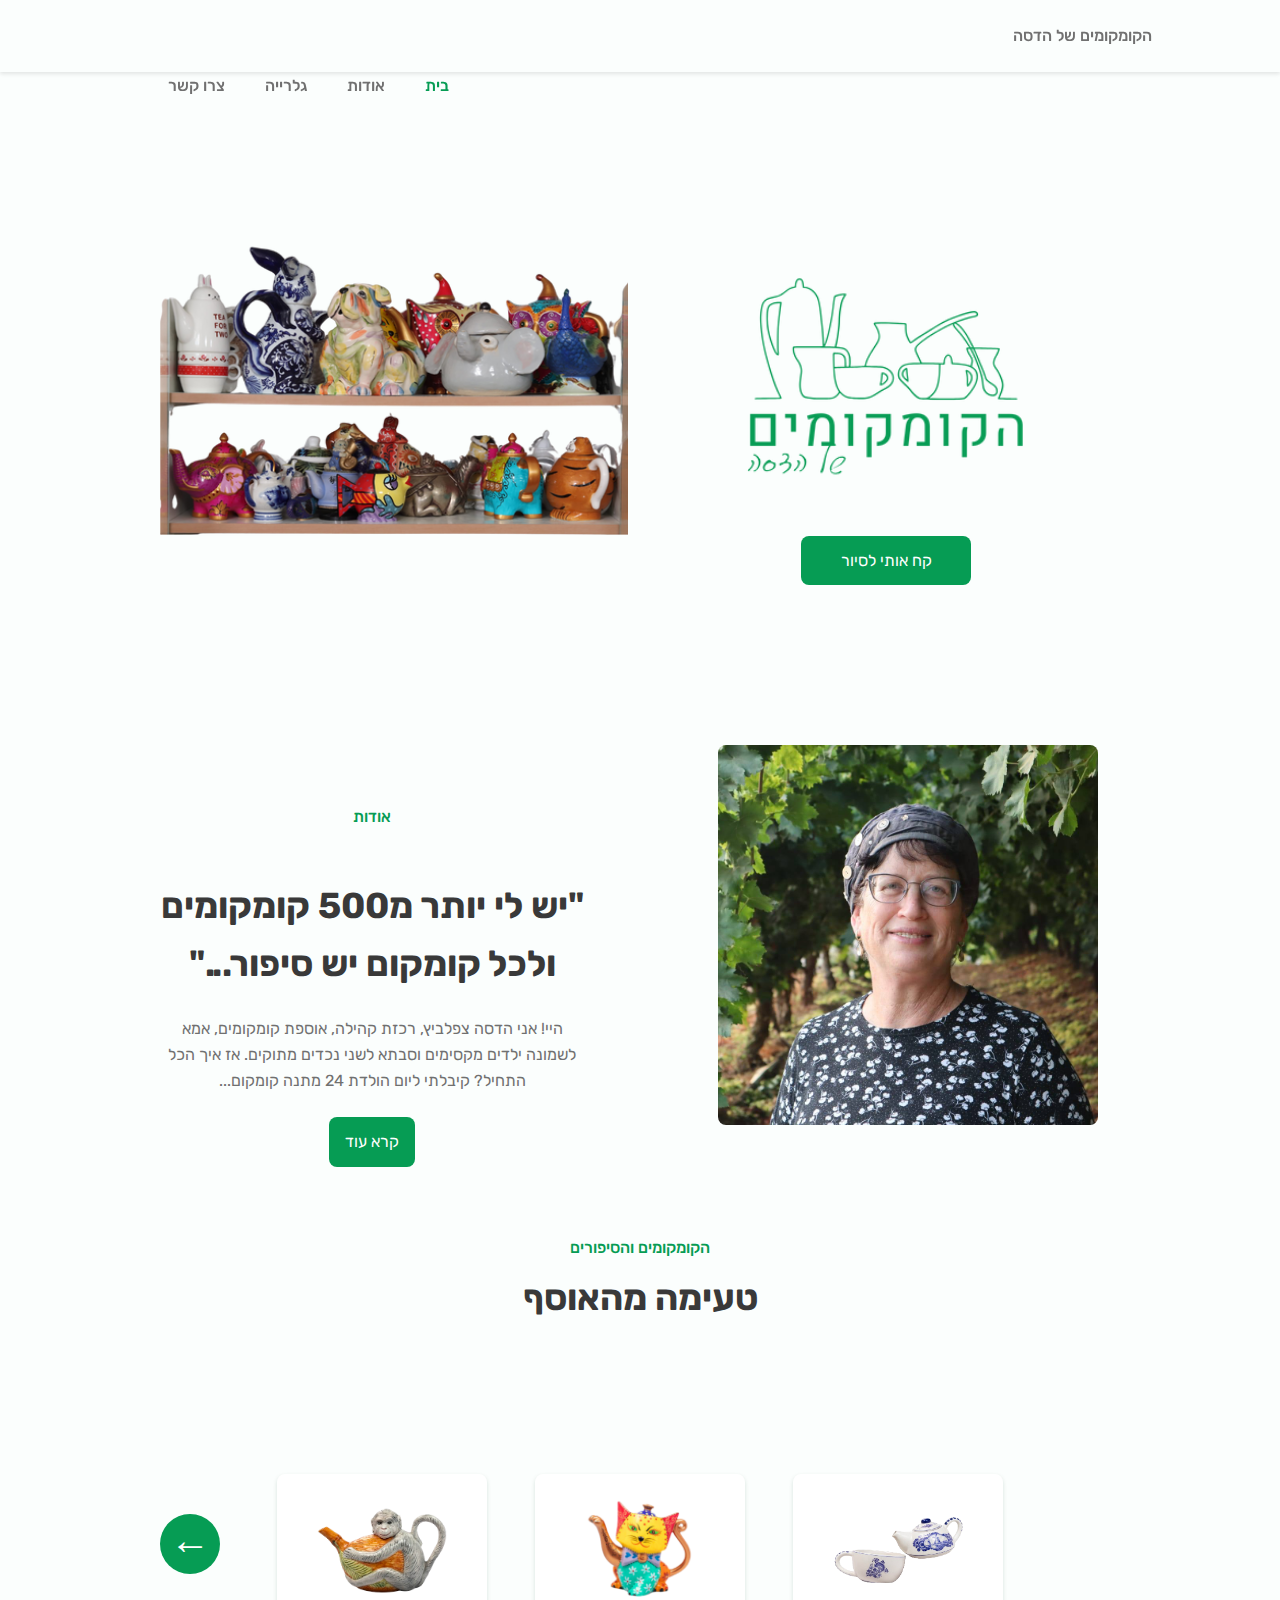
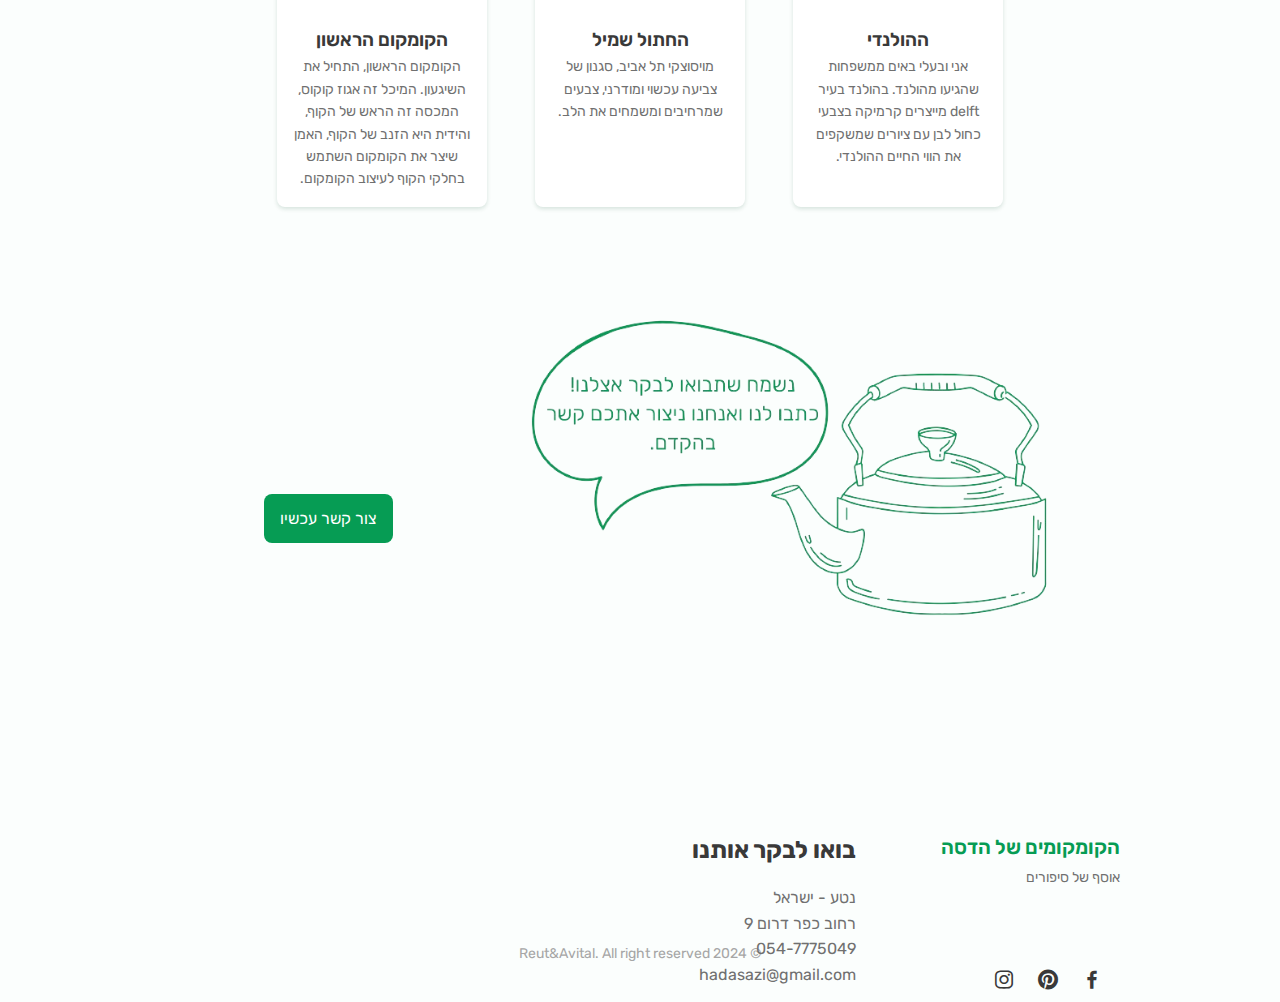
<file: html/index.html>
<!DOCTYPE html>
<html lang="en" dir="rtl">
    <head>
        <meta charset="UTF-8">
        <meta name="viewport" content="width=device-width, initial-scale=1.0">

        <!--========== BOX ICONS ==========-->
        <link href='https://cdn.jsdelivr.net/npm/boxicons@2.0.5/css/boxicons.min.css' rel='stylesheet'>

        <!--========== CSS ==========-->
        <link rel="stylesheet" href="../css/styles.css">

  
        <link rel="icon" href="..\img\kettleFavicon.png" type="image/x-icon">
        <title>הקומקומים של הדסה</title>
    </head>
    <body>

        <!--========== HEADER ==========-->
        <header class="l-header scroll-header" id="header">
            <nav class="nav bd-container">
                <a href="#" class="nav__logo">הקומקומים של הדסה</a>

                <div class="nav__gallery" id="nav-gallery">
                    <ul class="nav__list">
                        <li class="nav__item"><a href="#home" class="nav__link active-link">בית</a></li>
                        <li class="nav__item"><a href="about.html" class="nav__link">אודות</a></li>
                        <li class="nav__item"><a href="gallery.html" class="nav__link">גלרייה</a></li>
                        <li class="nav__item"><a href="contact.html" class="nav__link">צרו קשר</a></li>
                    </ul>
                </div>
            </nav>
        </header>

        <main class="l-main">
            <!--========== HOME ==========-->
            <section class="home section bd-container" id="home">
                <div class="home__container bd-grid">
                    <div class="home__data grow-on-hover">
                        <img src="../img/logo12.png" alt="לוגו קומקום" class="home__logo">
                        <a href="gallery.html" class="button"  id="home__button">קח אותי לסיור</a>
                    </div>
                    <img src="../img/osef.png" alt="אוסף קומקומים" class="home__img grow-on-hover">
                </div>
            </section>
            
            <!--========== ABOUT ==========-->
            <section class="about section bd-container" id="about">
                <div class="about__container  bd-grid">
                    <div class="about__data">
                        <span class="section-subtitle about__initial">אודות</span>
                        <h4 class="section-title about__initial">"יש לי יותר מ500 קומקומים<br>ולכל קומקום יש סיפור..."</h4>
                        <p class="about__description">היי! אני הדסה צפלביץ, רכזת קהילה, אוספת קומקומים, אמא לשמונה ילדים מקסימים וסבתא לשני נכדים מתוקים. אז איך הכל התחיל? קיבלתי ליום הולדת 24 מתנה קומקום...</p>
                        <a href="about.html" class="button">קרא עוד</a>
                    </div>

                    <img src="../img/profile.jpg" alt="תמונה של הדסה" class="about__img grow-on-hover">
                </div>
            </section>

            <!--========== GALLERY ==========-->
            <section class="gallery section bd-container" id="gallery">
                <span class="section-subtitle">הקומקומים והסיפורים</span>
                <h2 class="section-title">טעימה מהאוסף</h2>

                <div class="gallery__container bd-grid" dir="ltr">
                    <div class="gallery__content" dir="rtl">
                        <img src="..\img\gallery9.png" alt="קומקום גורילה" class="gallery__img grow-on-hover">
                        <h3 class="gallery__name">הקומקום הראשון</h3>
                        <span class="gallery__detail">הקומקום הראשון, התחיל את השיגעון. המיכל זה אגוז קוקוס, המכסה זה הראש של הקוף, והידית היא הזנב של הקוף,
                            האמן שיצר את הקומקום השתמש בחלקי הקוף לעיצוב הקומקום.
                            </span>
                    </div>

                    <div class="gallery__content" dir="rtl">

                        <img src="..\img\gallery11.png" alt="קומקום בצורת חתול" class="gallery__img grow-on-hover">

                        <h3 class="gallery__name">החתול שמיל</h3>
                        <span class="gallery__detail">מויסוצקי תל אביב, סגנון של צביעה עכשוי ומודרני, צבעים שמרחיבים ומשמחים את הלב.
                        </span>
                    </div>
                    
                    <div class="gallery__content" dir="rtl" id="gallery__hidden">

                        <img src="..\img\gallery3.png" alt=" הולנדי קומקום" class="gallery__img grow-on-hover">
                        <h3 class="gallery__name">ההולנדי</h3>
                        <span class="gallery__detail">אני ובעלי באים ממשפחות שהגיעו מהולנד.
                            בהולנד בעיר delft מייצרים קרמיקה בצבעי כחול לבן עם ציורים שמשקפים את הווי החיים ההולנדי.
                            </span>
                    </div>
                        <a href="gallery.html" class="gallery-button">
                            <span class="grow-on-hover">&larr;</span></a>
                </div>
            </section>


            <!--========== CONTACT US ==========-->
            <section class="contact section bd-container" id="about">
                <div class="my_contact__container  bd-grid">
                    <img src="..\img\greenKettle2.png" alt="קומקום ירוק ישמח לארח" class="contact__img grow-on-hover">

                    <div class="about__data">
                        <a href="contact.html" class="button">צור קשר עכשיו</a>
                    </div>

                </div>
            </section>


        <!--========== FOOTER ==========-->
        <footer class="footer section bd-container">
            <div class="footer__container bd-grid">
                <div class="footer__content">
                    <a href="#" class="footer__logo">הקומקומים של הדסה</a>
                    <span class="footer__description">אוסף של סיפורים</span>
                    <div>
                        <a href="https://www.facebook.com/profile.php?id=100010673148681&locale=he_IL" class="footer__social" target="_blank"><i class='bx bxl-facebook'></i></a>
                        <a href="https://www.pinterest.com/zipilehada/_created/" class="footer__social"  target="_blank"><i class='bx bxl-pinterest'></i></a>
                        <a href="https://www.instagram.com/" class="footer__social"  target="_blank"><i class='bx bxl-instagram'></i></a>
                    </div>
                </div>


                <div class="footer__content">
                    <h3 class="footer__title">בואו לבקר אותנו</h3>
                    <ul>
                        <li>נטע - ישראל</li>
                        <li>רחוב כפר דרום 9</li>
                        <li>054-7775049</li>
                        <li>hadasazi@gmail.com</li>
                    </ul>
                </div>
            </div>

            <p class="footer__copy">&#169; 2024 Reut&Avital. All right reserved</p>
        </footer>
    </body>
</html>
</file>
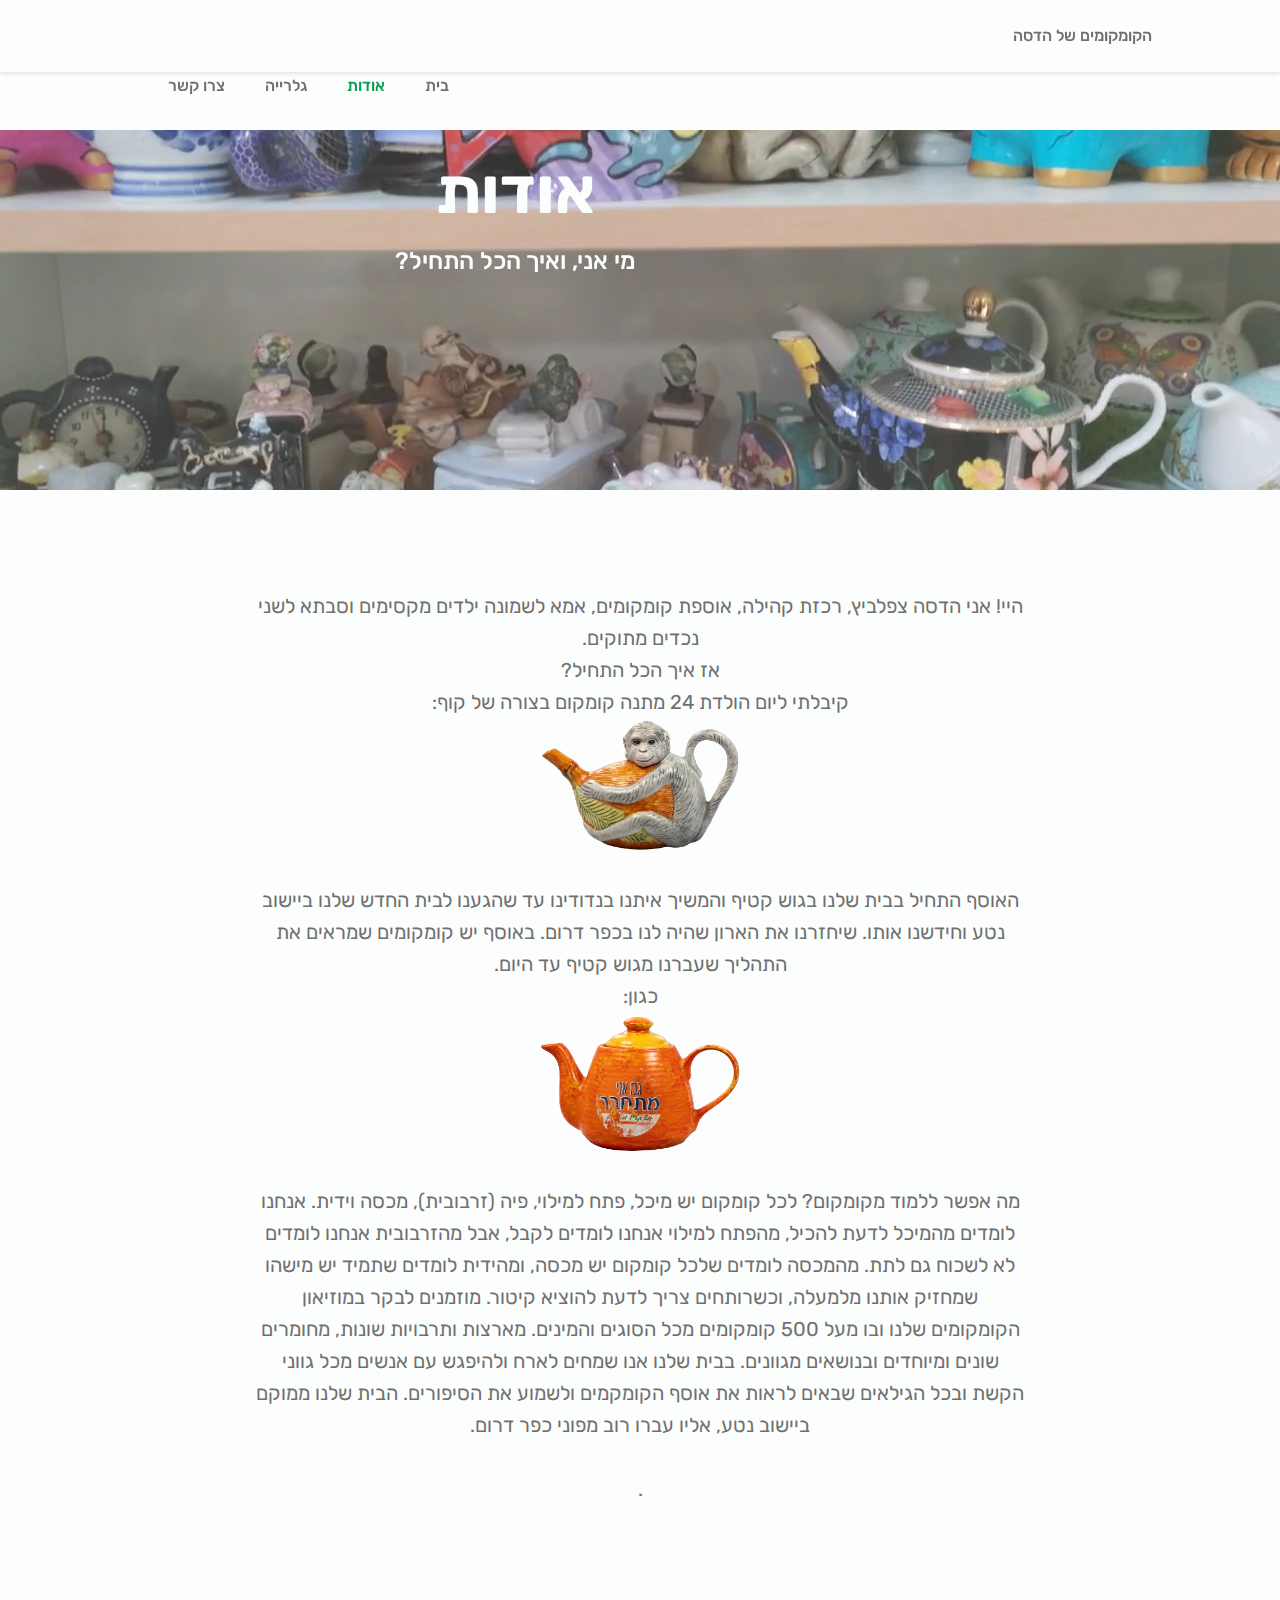
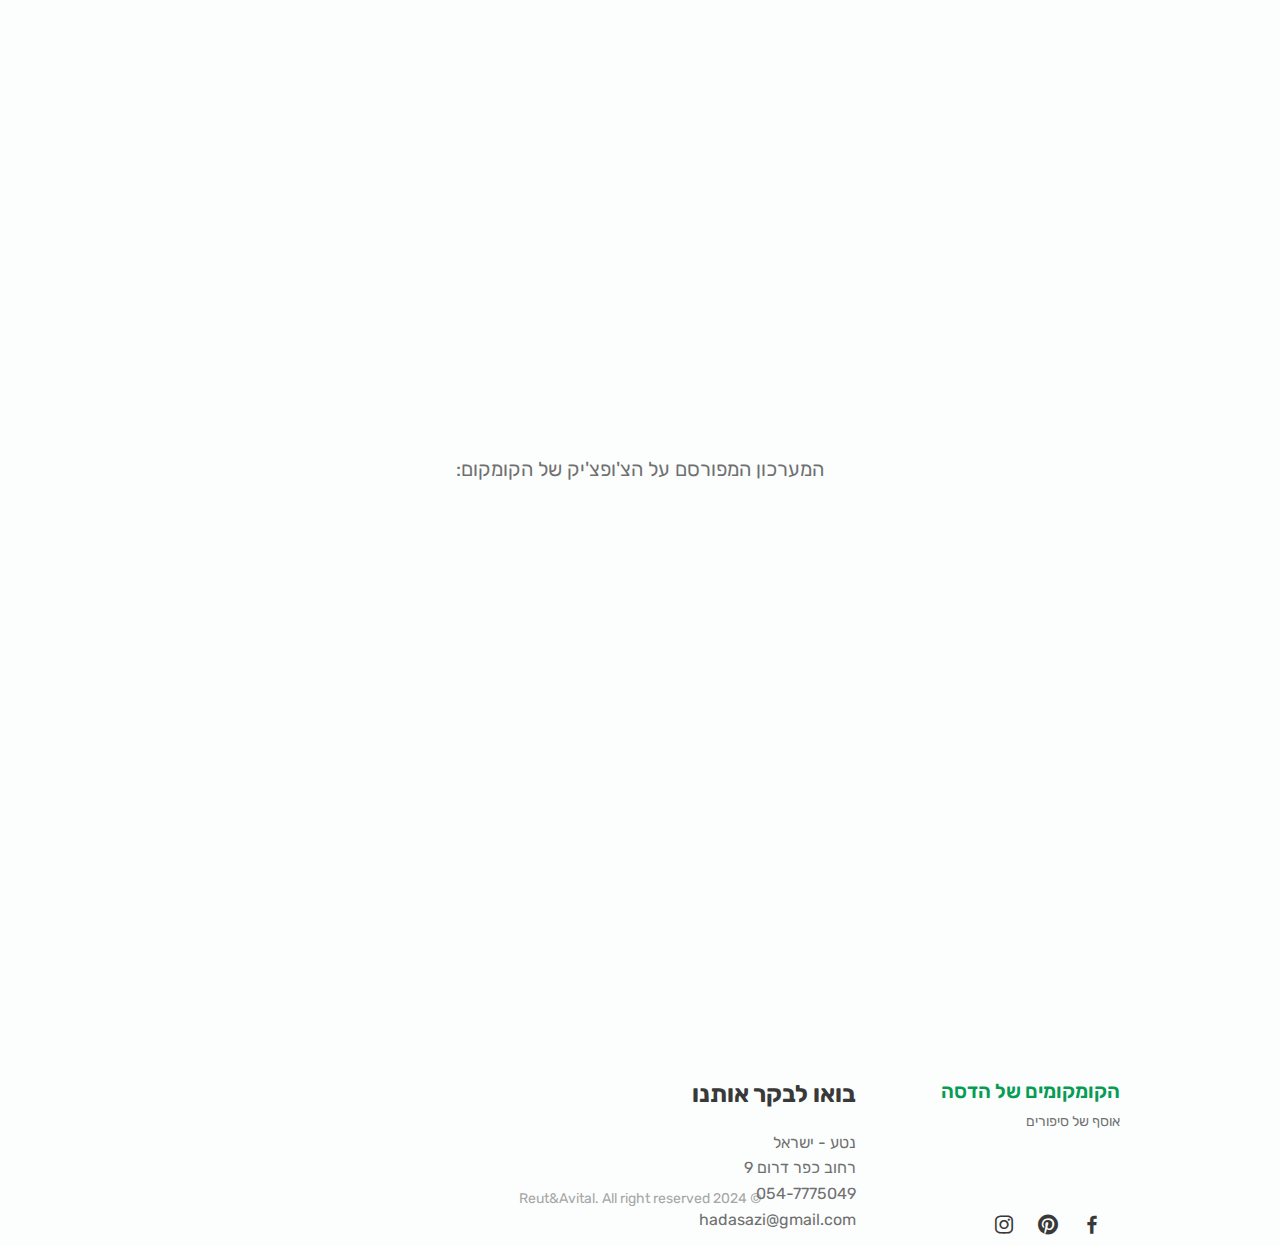
<file: html/about.html>
<!DOCTYPE html>
<html lang="heb" dir="rtl">

<head>
    <meta charset="UTF-8">
    <meta name="viewport" content="width=device-width, initial-scale=1.0">

    <!--========== BOX ICONS ==========-->
    <link href='https://cdn.jsdelivr.net/npm/boxicons@2.0.5/css/boxicons.min.css' rel='stylesheet'>

    <!--========== CSS ==========-->
    <link rel="stylesheet" href="../css/styles.css">


    <link rel="icon" href="..\img\kettleFavicon.png" type="image/x-icon">
    <title>הקומקומים של הדסה</title>
</head>

<body>
   
    <!--========== HEADER ==========-->
    <header class="l-header scroll-header" id="header">
        <nav class="nav bd-container">
            <a href="index.html" class="nav__logo">הקומקומים של הדסה</a>

            <div class="nav__gallery" id="nav-gallery">
                <ul class="nav__list">
                    <li class="nav__item"><a href="index.html" class="nav__link">בית</a></li>
                    <li class="nav__item"><a href="#" class="nav__link  active-link">אודות</a></li>
                    <li class="nav__item"><a href="gallery.html" class="nav__link">גלרייה</a></li>
                    <li class="nav__item"><a href="contact.html" class="nav__link">צרו קשר</a></li>
                </ul>
            </div>
        </nav>
    </header>

    <main class="l-main">
        <div class="about__container2">
            <video class="about__video" muted loop autoplay width="640" height="360">
                <source src="../img/cuppboardVideo2.mp4" type="video/mp4" />
                הדפדפן שלך לא תומך ב-HTML 5. אנו מצטערים.
            </video>
            <div class="about__content">
                <h1 class="about__title">אודות</h1>
                <h2 class="about__subtitle">מי אני, ואיך הכל התחיל?</h2>
            </div>

            <div class="about__text">
                <p>היי!
                    אני הדסה צפלביץ, רכזת קהילה, אוספת קומקומים, אמא לשמונה ילדים מקסימים וסבתא לשני נכדים מתוקים.<br>

                    אז איך הכל התחיל?<br>
                    קיבלתי ליום הולדת 24 מתנה קומקום בצורה של קוף:<br> <img class="about__img2"
                        src="../img/gallery9.png" alt="קומקום קוף">
                    <br>
                    האוסף התחיל בבית שלנו בגוש קטיף והמשיך איתנו בנדודינו עד שהגענו לבית החדש שלנו ביישוב נטע וחידשנו
                    אותו. שיחזרנו את הארון שהיה לנו בכפר דרום.
                    באוסף יש קומקומים שמראים את התהליך שעברנו מגוש קטיף עד היום.<br>
                    כגון:
                    <img class="about__img2" src="../img/gallery6.png" alt="קומקום כתום"><br>
                    מה אפשר ללמוד מקומקום?
                    לכל קומקום יש מיכל, פתח למילוי, פיה (זרבובית), מכסה וידית.

                    אנחנו לומדים מהמיכל לדעת להכיל, מהפתח למילוי אנחנו לומדים לקבל, אבל מהזרבובית אנחנו לומדים לא לשכוח
                    גם לתת.

                    מהמכסה לומדים שלכל קומקום יש מכסה, ומהידית לומדים שתמיד יש מישהו שמחזיק אותנו מלמעלה,

                    וכשרותחים צריך לדעת להוציא קיטור.

                    מוזמנים לבקר במוזיאון הקומקומים שלנו ובו מעל 500 קומקומים מכל הסוגים והמינים.
                    מארצות ותרבויות שונות, מחומרים שונים ומיוחדים ובנושאים מגוונים.

                    בבית שלנו אנו שמחים לארח ולהיפגש עם אנשים מכל גווני הקשת ובכל הגילאים שבאים לראות את אוסף הקומקמים
                    ולשמוע את הסיפורים. הבית שלנו ממוקם ביישוב נטע, אליו עברו רוב מפוני כפר דרום.<br></Br>.
                </p>
            </div>

            <embed class="about_map"
                src="https://www.google.com/maps/embed?pb=!1m18!1m12!1m3!1d3402.686080193936!2d34.92896602592139!3d31.477820549245784!2m3!1f0!2f0!3f0!3m2!1i1024!2i768!4f13.1!3m3!1m2!1s0x1502f247b72fbb6d%3A0x7aadac0e01e8aeb0!2z15vXpNeoINeT16jXldedIDksINeg15jXoiDXnteo16nXnQ!5e0!3m2!1siw!2sil!4v1704986610027!5m2!1siw!2sil"
                allowfullscreen="" loading="lazy"
                referrerpolicy="no-referrer-when-downgrade"></embed>
            <div class="about_container3">
            <label class="about__text " dir="rtl">המערכון המפורסם על הצ'ופצ'יק של הקומקום:</label>
            <iframe id="about_iframe"
                src="https://www.youtube.com/embed/2KtScoQRSsc?si=g7wuxzwUZ3zYG-jo" title="YouTube video player"
                frameborder="0"
                allow="accelerometer; autoplay; clipboard-write; encrypted-media; gyroscope; picture-in-picture; web-share"
                allowfullscreen></iframe>
            </div>
        </div>
    </main>

    <!--========== FOOTER ==========-->
    <footer class="footer section bd-container">
        <div class="footer__container bd-grid">
            <div class="footer__content">
                <a href="#" class="footer__logo">הקומקומים של הדסה</a>
                <span class="footer__description">אוסף של סיפורים</span>
                <div>
                    <a href="https://www.facebook.com/profile.php?id=100010673148681&locale=he_IL" class="footer__social" target="_blank"><i class='bx bxl-facebook'></i></a>
                    <a href="https://www.pinterest.com/zipilehada/_created/" class="footer__social"  target="_blank"><i class='bx bxl-pinterest'></i></a>
                    <a href="https://www.instagram.com/" class="footer__social"  target="_blank"><i class='bx bxl-instagram'></i></a>
                </div>
            </div>


            <div class="footer__content">
                <h3 class="footer__title">בואו לבקר אותנו</h3>
                <ul>
                    <li>נטע - ישראל</li>
                    <li>רחוב כפר דרום 9</li>
                    <li>054-7775049</li>
                    <li>hadasazi@gmail.com</li>
                </ul>
            </div>
        </div>

        <p class="footer__copy">&#169; 2024 Reut&Avital. All right reserved</p>
    </footer>
</body>
</html>
</file>
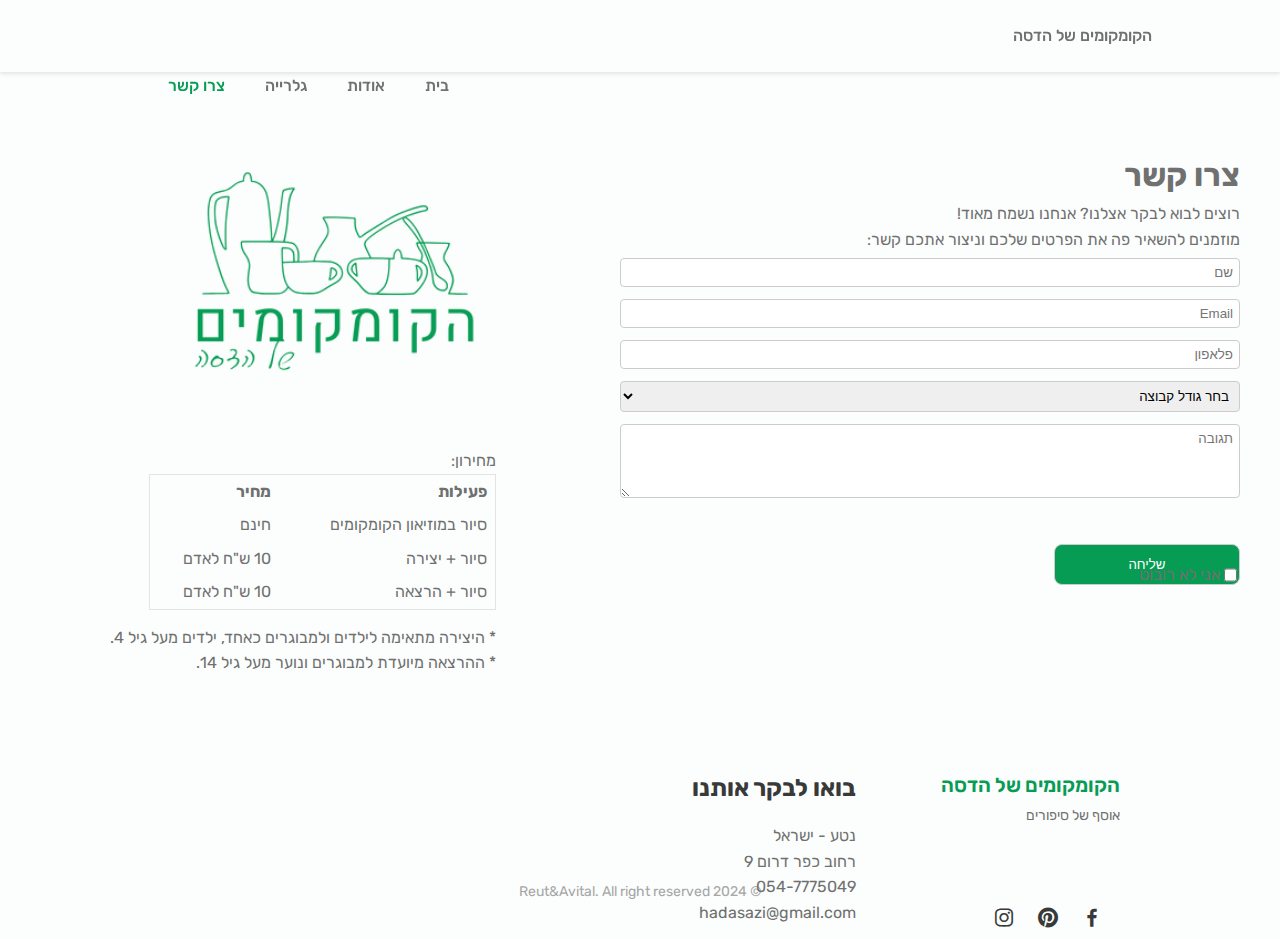
<file: html/contact.html>
<!DOCTYPE html>
<html lang="en" dir="rtl">

<head>
    <meta charset="UTF-8">
    <meta name="viewport" content="width=device-width, initial-scale=1.0">

    <!--========== BOX ICONS ==========-->
    <link href='https://cdn.jsdelivr.net/npm/boxicons@2.0.5/css/boxicons.min.css' rel='stylesheet'>

    <!--========== CSS ==========-->
    <link rel="stylesheet" href="../css/styles.css">


    <link rel="icon" href="..\img\kettleFavicon.png" type="image/x-icon">
    <title>הקומקומים של הדסה</title>
</head>

<body>

    <!--========== HEADER ==========-->
    <header class="l-header scroll-header" id="header">
        <nav class="nav bd-container">
            <a href="index.html" class="nav__logo">הקומקומים של הדסה</a>

            <div class="nav__gallery" id="nav-gallery">
                <ul class="nav__list">
                    <li class="nav__item"><a href="index.html" class="nav__link">בית</a></li>
                    <li class="nav__item"><a href="about.html" class="nav__link">אודות</a></li>
                    <li class="nav__item"><a href="gallery.html" class="nav__link">גלרייה</a></li>
                    <li class="nav__item"><a href="contact.html" class="nav__link active-link">צרו קשר</a></li>
                </ul>
            </div>

        </nav>
    </header>

    <main class="l-main contact__main">

        <div class="flex-contact">
            <h1>צרו קשר</h1>
            <p>רוצים לבוא לבקר אצלנו? אנחנו נשמח מאוד!
                <br /> מוזמנים להשאיר פה את הפרטים שלכם וניצור אתכם קשר:
            </p>
            <form action="#" method="get">
                <input type="text" id="name" name="name" placeholder="שם" required><br>
                <input type="email" id="email" name="email" placeholder="Email" required><br>
                <input type="number" id="phone" name="phone" placeholder="פלאפון" required><br>
                <select name="group-option" required>
                    <option value="" disabled selected>בחר גודל קבוצה</option>
                    <option value="small">משפחה (עד 15 אנשים)</option>
                    <option value="medium">קבוצה קטנה (עד 30 אנשים) </option>
                    <option value="large">קבוצה גדולה (עד 50 אנשים)</option>
                </select>
                <textarea id="comment" name="comment" placeholder="תגובה" rows="4" cols="40"></textarea><br>
                <div id="robot"><input type="checkbox" id="not_robot" name="not_robot" value="not_robot" required>
                    <label for="not_robot">אני לא רובוט</label>
                </div>
                <input type="submit" value="שליחה">
            </form>

            <img src="../img/logo12.png" alt="לוגו" class="contact_image">
            <div class="price_container">
                <label class="price" dir="rtl">מחירון:</label>
                <table name="price_table" class="price_table price" dir="rtl">
                    <tr>
                        <th>פעילות</td>
                        <th>מחיר</td>
                    </tr>
                    <tr>
                        <td>סיור במוזיאון הקומקומים</td>
                        <td>חינם</td>
                    </tr>
                    <tr>
                        <td>סיור + יצירה</td>
                        <td>10 ש"ח לאדם</td>
                    </tr>
                    <tr>
                        <td>סיור + הרצאה</td>
                        <td>10 ש"ח לאדם</td>
                    </tr>
                </table>
                <label class="price" dir="rtl">* היצירה מתאימה לילדים ולמבוגרים כאחד, ילדים מעל גיל 4.</label>
                <label class="price" dir="rtl">* ההרצאה מיועדת למבוגרים ונוער מעל גיל 14.</label>
            </div>
        </div>
    </main>

    <!--========== FOOTER ==========-->
    <footer class="footer section bd-container" id="footer__contact">
        <div class="footer__container bd-grid">
            <div class="footer__content">
                <a href="#" class="footer__logo">הקומקומים של הדסה</a>
                <span class="footer__description">אוסף של סיפורים</span>
                <div>
                    <a href="https://www.facebook.com/profile.php?id=100010673148681&locale=he_IL" class="footer__social" target="_blank"><i class='bx bxl-facebook'></i></a>
                    <a href="https://www.pinterest.com/zipilehada/_created/" class="footer__social"  target="_blank"><i class='bx bxl-pinterest'></i></a>
                    <a href="https://www.instagram.com/" class="footer__social"  target="_blank"><i class='bx bxl-instagram'></i></a>
                </div>
            </div>


            <div class="footer__content">
                <h3 class="footer__title">בואו לבקר אותנו</h3>
                <ul>
                    <li>נטע - ישראל</li>
                    <li>רחוב כפר דרום 9</li>
                    <li>054-7775049</li>
                    <li>hadasazi@gmail.com</li>
                </ul>
            </div>
        </div>

        <p class="footer__copy">&#169; 2024 Reut&Avital. All right reserved</p>
    </footer>
</body>

</html>
</file>
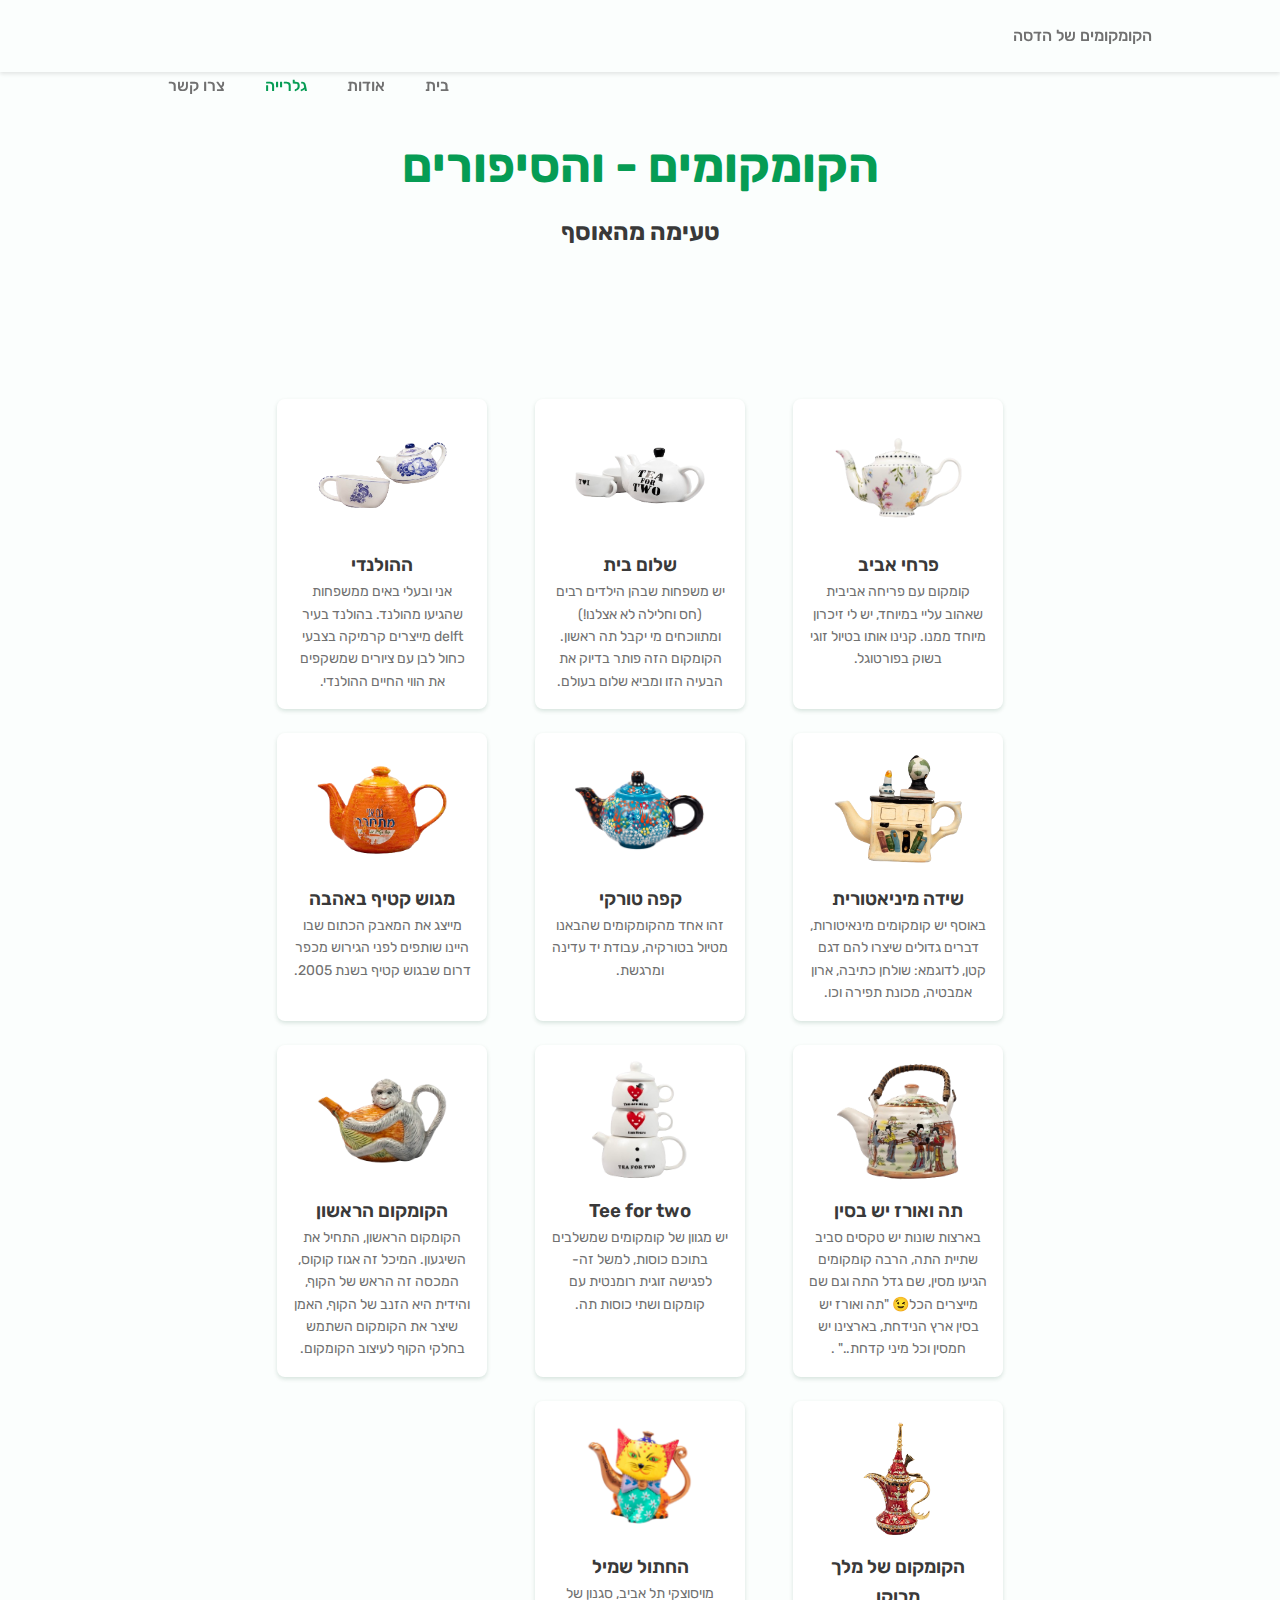
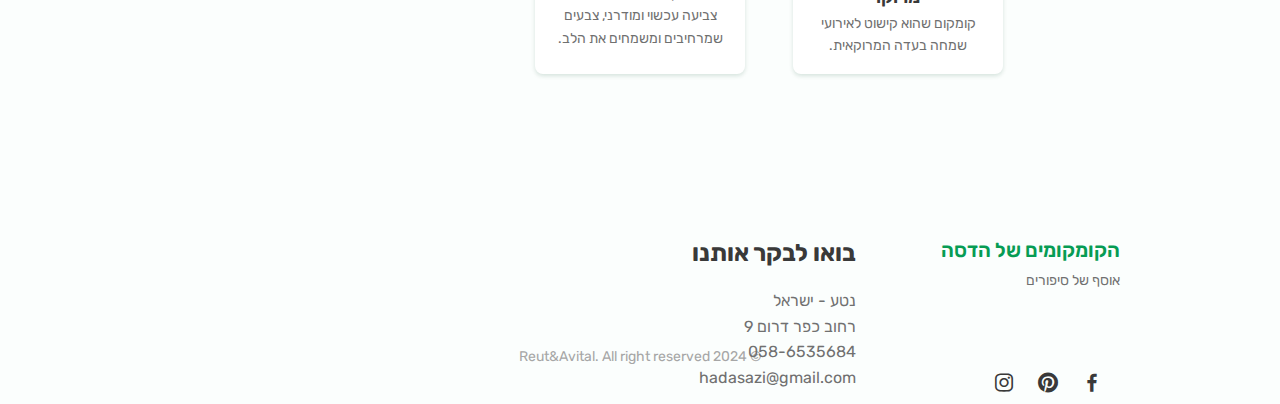
<file: html/gallery.html>
<!DOCTYPE html>
<html lang="en" dir="rtl">
    <head>
        <meta charset="UTF-8">
        <meta name="viewport" content="width=device-width, initial-scale=1.0">

        <!--========== BOX ICONS ==========-->
        <link href='https://cdn.jsdelivr.net/npm/boxicons@2.0.5/css/boxicons.min.css' rel='stylesheet'>

        <!--========== CSS ==========-->
        <link rel="stylesheet" href="../css/styles.css">


        <link rel="icon" href="..\img\kettleFavicon.png" type="image/x-icon">
        <title>הקומקומים של הדסה</title>
    </head>

    <body>

        <!--========== HEADER ==========-->
        <header class="l-header scroll-header" id="header">
            <nav class="nav bd-container">
                <a href="index.html" class="nav__logo">הקומקומים של הדסה</a>

                <div class="nav__gallery" id="nav-gallery">
                    <ul class="nav__list">
                        <li class="nav__item"><a href="index.html#home" class="nav__link">בית</a></li>
                        <li class="nav__item"><a href="about.html" class="nav__link">אודות</a></li>
                        <li class="nav__item"><a href="gallery.html" class="nav__link active-link">גלרייה</a></li>
                        <li class="nav__item"><a href="contact.html" class="nav__link">צרו קשר</a></li>
                    </ul>
                </div>
            </nav>
        </header>

        <main class="l-main">
 
            <!--========== gallery ==========-->
            <section class="gallery section bd-container" id="gallery">

                <h1 class="gallery__title">הקומקומים - והסיפורים</h1>
                <h2 class="gallery__subtitle">טעימה מהאוסף</h2>

                <div class="gallery__container bd-grid" dir="rtl">

                    <div class="gallery__content">
                        <img src="..\img\gallery1.png" alt="קומקום פרחי אביב" class="grow-on-hover gallery__img">
                        <h3 class="gallery__name">פרחי אביב</h3>
                        <span class="gallery__detail">קומקום עם פריחה אביבית שאהוב עליי במיוחד, יש לי זיכרון מיוחד ממנו. קנינו אותו בטיול זוגי בשוק בפורטוגל.
                        </span>
                    </div>
                  
                    <div class="gallery__content">
                        <img src="..\img\gallery2.png" alt="קומקום שלום בית" class="grow-on-hover gallery__img">
                        <h3 class="gallery__name">שלום בית</h3>
                        <span class="gallery__detail">יש משפחות שבהן הילדים רבים (חס וחלילה לא אצלנו!) ומתווכחים מי יקבל תה ראשון. הקומקום הזה פותר בדיוק את הבעיה הזו ומביא שלום בעולם.
                        </span>
                    </div>

                    <div class="gallery__content">
                        <img src="..\img\gallery3.png" alt="קומקום הולנדי" class="grow-on-hover gallery__img">
                        <h3 class="gallery__name">ההולנדי</h3>
                        <span class="gallery__detail">אני ובעלי באים ממשפחות שהגיעו מהולנד.
                            בהולנד בעיר delft מייצרים קרמיקה בצבעי כחול לבן עם ציורים שמשקפים את הווי החיים ההולנדי.
                        </span>
                    </div>

                    <div class="gallery__content">
                        <img src="..\img\gallery4.png" alt="קומקום שידה מיניאטורית" class="grow-on-hover gallery__img">
                        <h3 class="gallery__name">שידה מיניאטורית</h3>
                        <span class="gallery__detail">באוסף יש קומקומים מינאיטורות, דברים גדולים שיצרו להם דגם קטן, לדוגמא: שולחן כתיבה, ארון אמבטיה, מכונת תפירה וכו.
                        </span>
                    </div>
                  
                    <div class="gallery__content">
                        <img src="..\img\gallery5.png" alt="קומקום קפה טורקי" class="grow-on-hover gallery__img">
                        <h3 class="gallery__name">קפה טורקי</h3>
                        <span class="gallery__detail">זהו אחד מהקומקומים שהבאנו מטיול בטורקיה, עבודת יד עדינה ומרגשת.
                        </span>
                    </div>

                    <div class="gallery__content">
                        <img src="..\img\gallery6.png" alt="קומקום מגוש קטיף באהבה" class="grow-on-hover gallery__img">
                        <h3 class="gallery__name">מגוש קטיף באהבה</h3>
                        <span class="gallery__detail">מייצג את המאבק הכתום שבו היינו שותפים לפני הגירוש מכפר דרום שבגוש קטיף בשנת 2005. 
                        </span>
                    </div>

                    <div class="gallery__content">
                        <img src="..\img\gallery7.png" alt="קומקום סיני" class="grow-on-hover gallery__img">
                        <h3 class="gallery__name">תה ואורז יש בסין</h3>
                        <span class="gallery__detail">בארצות שונות יש טקסים סביב שתיית התה, הרבה קומקומים הגיעו מסין, שם גדל התה וגם שם מייצרים הכל😉
                            "תה ואורז יש בסין ארץ הנידחת, בארצינו יש חמסין וכל מיני קדחת.." . 
                        </span>
                    </div>
                  
                    <div class="gallery__content">
                        <img src="..\img\gallery8.png" alt="קומקום לשניים" class="grow-on-hover gallery__img">
                        <h3 class="gallery__name">Tee for two</h3>
                        <span class="gallery__detail">יש מגוון של קומקומים שמשלבים בתוכם כוסות, למשל זה- לפגישה זוגית רומנטית עם קומקום ושתי כוסות תה.
                        </span>
                    </div>

                    <div class="gallery__content">
                        <img src="..\img\gallery9.png" alt="קומקום גורילה" class="grow-on-hover gallery__img">
                        <h3 class="gallery__name">הקומקום הראשון</h3>
                        <span class="gallery__detail">הקומקום הראשון, התחיל את השיגעון. המיכל זה אגוז קוקוס, המכסה זה הראש של הקוף, והידית היא הזנב של הקוף,
                            האמן שיצר את הקומקום השתמש בחלקי הקוף לעיצוב הקומקום.                     
                        </span>
                    </div>

                    <div class="gallery__content">
                        <img src="..\img\gallery10.png" alt="קומקום מרוקאי" class="grow-on-hover gallery__img">
                        <h3 class="gallery__name">הקומקום של מלך מרוקו</h3>
                        <span class="gallery__detail">קומקום שהוא קישוט לאירועי שמחה בעדה המרוקאית.
                        </span>
                    </div>
                  
                    <div class="gallery__content">
                        <img src="..\img\gallery11.png" alt="קומקום חתול" class="grow-on-hover gallery__img">
                        <h3 class="gallery__name">החתול שמיל</h3>
                        <span class="gallery__detail">מויסוצקי תל אביב, סגנון של צביעה עכשוי ומודרני, צבעים שמרחיבים ומשמחים את הלב.
                        </span>
                    </div>
            </div>
        </section>

        </main>

        <!--========== FOOTER ==========-->
        <footer class="footer section bd-container">
            <div class="footer__container bd-grid">
                <div class="footer__content">
                    <a href="#" class="footer__logo">הקומקומים של הדסה</a>
                    <span class="footer__description">אוסף של סיפורים</span>
                    <div>
                        <a href="https://www.facebook.com/profile.php?id=100010673148681&locale=he_IL" class="footer__social" target="_blank"><i class='bx bxl-facebook'></i></a>
                        <a href="https://www.pinterest.com/zipilehada/_created/" class="footer__social"  target="_blank"><i class='bx bxl-pinterest'></i></a>
                        <a href="https://www.instagram.com/" class="footer__social"  target="_blank"><i class='bx bxl-instagram'></i></a>
                    </div>
                </div>


                <div class="footer__content">
                    <h3 class="footer__title">בואו לבקר אותנו</h3>
                    <ul>
                        <li>נטע - ישראל</li>
                        <li>רחוב כפר דרום 9</li>
                        <li>058-6535684</li>
                        <li>hadasazi@gmail.com</li>
                    </ul>
                </div>
            </div>

            <p class="footer__copy">&#169; 2024 Reut&Avital. All right reserved</p>
        </footer>
    </body>
</html>
</file>
<file: css/styles.css>
/*===== GOOGLE FONTS =====*/
@import url('https://fonts.googleapis.com/css2?family=Rubik:wght@300;400;500;600&family=Varela+Round&display=swap');

/*===== VARIABLES CSS =====*/
:root {
  --header-height: 3rem;

  /*========== Colors ==========*/
  --first-color: #069C54;
  --first-color-alt: #048654;
  --title-color: #393939;
  --text-color: #707070;
  --text-color-light: #A6A6A6;
  --body-color: #FBFEFD;
  --container-color: #FFFFFF;

  /*========== Font and typography ==========*/
  --body-font: 'Rubik', sans-serif;
  --biggest-font-size: 2.25rem;
  --h1-font-size: 1.5rem;
  --h2-font-size: 1.25rem;
  --h3-font-size: 1rem;
  --normal-font-size: .938rem;
  --small-font-size: .813rem;
  --smaller-font-size: .75rem;

  /*========== Font weight ==========*/
  --font-medium: 500;
  --font-semi-bold: 600;

  /*========== Margenes ==========*/
  --mb-1: .5rem;
  --mb-2: 1rem;
  --mb-3: 1.5rem;
  --mb-4: 2rem;
  --mb-5: 2.5rem;
  --mb-6: 3rem;

  /*========== z index ==========*/
  --z-tooltip: 10;
  --z-fixed: 100;
}

/*========== BASE ==========*/
*,/*all*/
::before,/*The first child of each element*/
::after /*The last child of each element*/{
  box-sizing: border-box;
}

html {
  scroll-behavior: smooth; /* providing a smoother transition between different sections of a page.*/
}

body {
  margin: var(--header-height) 0 0 0;
  font-family: var(--body-font);
  font-size: var(--normal-font-size);
  background-color: var(--body-color);
  color: var(--text-color);
  line-height: 1.6;
}

div{
  transform: translateY(50px);
  /* Move the element down by 50px initially */

  animation: slideUp 0.5s ease-out forwards;
  /* Animation properties */
}

@keyframes slideUp {
  to {
    opacity: 1;
    /* When animation completes, set opacity to 1 */
    transform: translateY(0);
    /* Move the element to its original position */
  }
}

h1,
h2,
h3,
p,
ul {
  margin: 0;
}

ul {
  padding: 0;
  list-style: none;
}

a {
  text-decoration: none;
}

img {
  max-width: 100%;
  height: auto;
}

/*========== CLASS CSS ==========*/
.section {
  padding: 4rem 0 2rem;
}

.section-title,
.section-subtitle {
  text-align: center;
}

.section-title {
  font-size: var(--h1-font-size);
  color: var(--title-color);
  margin-bottom: var(--mb-3);
}

.section-subtitle {
  display: block;
  color: var(--first-color);
  font-weight: var(--font-medium);
  margin-bottom: var(--mb-1);
}

/*========== LAYOUT ==========*/
.bd-container {
  max-width: 960px;
  width: calc(100% - 2rem);
  margin-left: var(--mb-2);
  margin-right: var(--mb-2);
}

.bd-grid {
  display: grid;
  gap: 1.5rem;
}

.l-header {
  width: 100%;
  position: fixed;
  top: 0;
  left: 0;
  z-index: var(--z-fixed);
  background-color: var(--body-color);
}

/*========== NAV ==========*/
.nav {
  max-width: 1024px;
  height: var(--header-height);
  display: flex;
  justify-content: space-between;
  align-items: center;
}

.nav__item {
  margin-bottom: var(--mb-2);
}

.nav__link,
.nav__logo {
  color: var(--text-color);
  font-weight: var(--font-medium);
}

.nav__logo:hover {
  color: var(--first-color);
}

.nav__link {
  transition: .3s;
}

.nav__link:hover {
  color: var(--first-color);
}

/* Show gallery */
.show-gallery {
  top: var(--header-height);
}

/* Active gallery */
.active-link {
  color: var(--first-color);
}

.scroll-header {
  box-shadow: 0 2px 4px rgba(0, 0, 0, .1);
}

/*========== HOME ==========*/
.home__container {
  align-content: center;
  text-align: center;
  justify-content: center;
}

.home__data {
  display: flex;
  flex-direction: column; /* Set flex-direction to column */

  justify-content: center;
  text-align: center;
  padding: 50px;
}


#home__button {

  width: 170px;
margin: auto;

}

.home__logo {
  margin-bottom: var(--mb-4);
}

.home__title {
  font-size: var(--biggest-font-size);
  color: var(--first-color);
  margin-bottom: var(--mb-1);
}

.home__subtitle {
  font-size: var(--h1-font-size);
  color: var(--title-color);
  margin-bottom: var(--mb-4);
}

.home__img {
  width: 300px;
  justify-self: center;
}

/*========== BUTTONS ==========*/
.button, input[type=submit]{
  display: inline-block;
  background-color: var(--first-color);
  color: #FFF;
  padding: .75rem 1rem;
  border-radius: .5rem;
  transition: .3s;
  margin-left: 0px;
}



.button:hover, input[type=submit]:hover{
  background-color: var(--first-color-alt);
}

.gallery-button {
  display: inline-block;
  justify-content: center;
  /* margin-left: auto; */
  top: 90px;
  position: fixed;
  width: 60px;
  height: 60px;
  background-color: var(--first-color);
  color: #fff;
  border-radius: 50%;
  font-size: 40px;
  transition: background-color 0.3s ease;
  /* margin-right: 10px; Adjust the margin as needed */
}

.gallery-button span {
  display: block; /* Make the span a block-level element */
  width: 90%; /* Take up the full width of the button */
  height: 100%; /* Take up the full height of the button */
  line-height: 1; /* Ensure the arrow is centered vertically */
  margin-left: 3px;
  margin-top: 7px;
  text-align: center;
}

.gallery-button:hover {
  background-color: var(--first-color-alt);
}

/*========== ABOUT ==========*/
.about__data {
  text-align: center;
}

.about__description {
  margin-bottom: var(--mb-3);
}

.about__img {
  width: 280px;
  border-radius: .5rem;
  justify-self: center;
}



/*========== ABOUT-PAGE ==========*/
.about__container2 {
  justify-content: center;
  text-align: center;
}

.about__video {
  width: 100vw;
  object-fit: cover;
  display: flex;
  margin-top: 80px;
}

.about__content {
  position: absolute;
  top: 80px;
  left: 45%;
  text-align: center;
  transform: translate(-50%, -50%);
  color: var(--title-color);
}


.about__title {
  font-size: var(--biggest-font-size);
  color: var(--body-color);
  margin-left: -50%; 
}

.about__subtitle {
  display: block;
  color: var(--body-color);
  font-weight: var(--font-medium);
  margin-left: -50%; 

}

.about__text {
  width: 60%;
  text-align: center;
  margin-right: 20%;
  margin-left: 20%;
  margin-top: 50px;
  justify-content: center;
  font-size: var(--h3-font-size);
}

.about__img2 {
  width: 200px;
  border-radius: .5rem;
  justify-self: center;
  display: block;
  margin: 0 auto; /* Set auto margins to horizontally center the image */
}

.about_map{
  width: 70%;
  height: 450px;
  border: none; 
}

.about_container3 {
  max-width: 700px; /* Adjust the maximum width as needed */
  margin: 20px auto;
  text-align: center;
  padding: 20px;
  border-radius: 10px; /* Rounded corners for the container */
}

#about_iframe {
  width: 100%; /* Make the iframe responsive */
  height: 400px; /* Set a fixed height for the iframe */
  border: none; /* Remove border around the iframe */
  border-radius: 8px; /* Optional: Rounded corners for the iframe */
  margin-top: 15px; /* Optional: Add some top margin */
}

/*========== GALLERY==========*/

.gallery {
text-align: center;}

.gallery__title {
  font-size: 3rem;
  color: var(--first-color);
  margin-bottom: var(--mb-1);
}

.gallery__subtitle {
  font-size: var(--h2-font-size);
  color: var(--title-color);
  margin-bottom: var(--mb-4);
}

.gallery__container{
  grid-template-columns: repeat(2, 1fr);
  justify-content: center;
  width: 100%;
}

.gallery__content{
  position: relative;
  display: flex;
  flex-direction: column;
  background-color: var(--container-color);
  border-radius: .5rem;
  box-shadow: 0 2px 4px rgba(3,74,40,.15);
  padding: .75rem;
  text-align: center;
  justify-content: top;
  min-width: 100px;
}

.gallery__img{
  object-fit: contain;
  height: 120px; /* Maintain aspect ratio */
  align-self: center;
  margin-bottom: var(--mb-2);
}

.gallery_video{
  margin-top:100px;
  justify-self: center;
}

.gallery__name{
  font-weight: var(--font-semi-bold);
  color: var(--title-color);
}

.gallery__detail{
  font-size: var(--small-font-size);
}

.image_container{
  position: relative;
  display: inline-block;
}

.green_kettle{
  width: 70%;
  position: absolute;
  left:40%;
}

.speech_balloon{
    position: absolute;
    top: 50%; 
    left: 30%; 
    transform: translate(-50%, -50%); 
}

/*========== CONTACT ==========*/
.contact__container {
  text-align: center;
  margin: 7%;
}

.contact__description {
  margin-bottom: var(--mb-3);
}

.contact_image {
  position: absolute;
  top: 5%;
  left: 12%;
  width: 30%;
}

.contact__img {
  width: 80%;
  max-width: 540px;
  border-radius: .5rem;
  justify-self: center;
}


/*========== CONTACT-PAGE ==========*/

.flex-contact{
  display: flex;
  margin-right:40px;
  margin-top: 100px;
  flex-direction: column;
}

label{
  display: block;
}

table{
  border: 1px solid #e3e3e3;
  width: 70%;
  border-collapse: collapse;
  text-align: right;
  margin-bottom: 3%;
}

table td, th{
  padding: 4px 8px;
}

input, textarea, select{
  width: 50%;
  padding: 6px;
  border: 1px solid #ccc;
  border-radius: 4px;
  box-sizing: border-box;
  margin-top: 6px;
  margin-bottom: 6px;
  font-family: 'Segoe UI', Tahoma, Geneva, Verdana, sans-serif;
}

#not_robot{
  width: auto;
}

#robot{
  display: flex;
}

input[type=submit]{
  width: 15%;
}

.price_container{
  position: absolute;
  margin-top: 20%;
  margin-right: 60%;
  width: 40%;
}

/*========== FOOTER ==========*/
.footer__container {
  grid-template-columns: repeat(auto-fit, minmax(200px, 240px));
  row-gap: 2rem;
  justify-content: initial;
}

.footer__logo {
  font-size: var(--h3-font-size);
  color: var(--first-color);
  font-weight: var(--font-semi-bold);
}

.footer__description {
  display: block;
  font-size: var(--small-font-size);
  margin: .25rem 0 var(--mb-3);
}

.footer__social {
  font-size: 1.5rem;
  color: var(--title-color);
  margin-right: var(--mb-2);
}

.footer__title {
  font-size: var(--h2-font-size);
  color: var(--title-color);
  margin-bottom: var(--mb-2);
}

.footer__copy {
  text-align: center;
  font-size: var(--small-font-size);
  color: var(--text-color-light);
  margin-top: 3.5rem;
}

/*========== CSS ANIMATIONS ==========*/

.grow-on-hover {
  transition: transform 0.3s ease; /* Add a smooth transition effect */
}

.grow-on-hover:hover {
  transform: scale(1.1); /* Scale the div by 10% on hover */
}

/*========== MEDIA QUERIES ==========*/
@media screen and (min-width: 550px) { /*these styles will be active for screens that are 576 pixels wide or wider.*/

  .home__container,
  .about__container {
    grid-template-columns: repeat(2, 1fr); /*set to have a grid layout with two columns of equal width*/
    align-items: center;
  }

  .my_contact__container
  {
    grid-template-columns: 70% 20% 1fr;
    align-items: center;
  }

  .about__data,
  .about__initial,
  .contact__container,
  .contact__initial {
    text-align: center;
  }

  .about__img,
  .app__img {
    width: 380px;
    order: -1;
  }

  .contact__img
  {
    width: 100%;
    order: -1;
  }

  .contact__container {
    grid-template-columns: 1.75fr 1fr; /*set to have a grid layout with two columns of not-equal width*/
    align-items: center;
  }

  .contact__button {
    justify-self: center;
    display: block;
    position: relative;

  }
}

@media screen and (max-width: 750px) {
    
  /* gallery */
   #gallery__hidden {
    display: none;
  }

    /* contact */
    .contact_image{
      visibility: hidden;
    }

    .flex-contact {
      flex-flow:column wrap;
      align-items:center;
      display: block;
      width: 100%;
  }
  .contact__main
  {
    min-height: 850px;
  }

  input, textarea, select{
    width: 80%;
  }

  .price_container {
      width: 80%;
      margin-top: 0%;
      float: right;
      margin: 0 0;
  }

  form {
      width: 100%;
  }
}

@media screen and (min-width: 750px) { /*these styles will be active for screens that are 768 pixels wide or wider.*/
  :root {
    --biggest-font-size: 4rem;
    --h1-font-size: 2.25rem;
    --h2-font-size: 1.5rem;
    --h3-font-size: 1.25rem;
    --normal-font-size: 1rem;
    --small-font-size: .875rem;
    --smaller-font-size: .813rem;
  }
  
  body {
    margin: 0;
  }

  .section {
    padding-top: 8rem;
  }

  .nav {
    height: calc(var(--header-height) + 1.5rem);
  }

  .nav__list {
    display: flex;
  }

  .nav__item {
    margin-left: var(--mb-5);
    margin-bottom: 0;
  }

  .change-theme {
    position: initial;
    margin-left: var(--mb-2);
  }

  .services__container,
  .gallery__container {
    margin-top: var(--mb-6);
  }

  .gallery__container {
    grid-template-columns: repeat(3, 210px);
    column-gap: 3rem;
  }

  .gallery__content {
    padding: 1rem;
  }

  .gallery__img {
    width: 130px;
  }

  .bd-container {
    margin-left: auto;
    margin-right: auto;
  }

  .home__img {
    width: 500px;
  }

  .about__container,
  .app__container {
    column-gap: 7rem;
  }
}

@media screen and (max-width: 780px) {
  .nav__gallery {
   visibility: hidden;
  }
}
</file>
